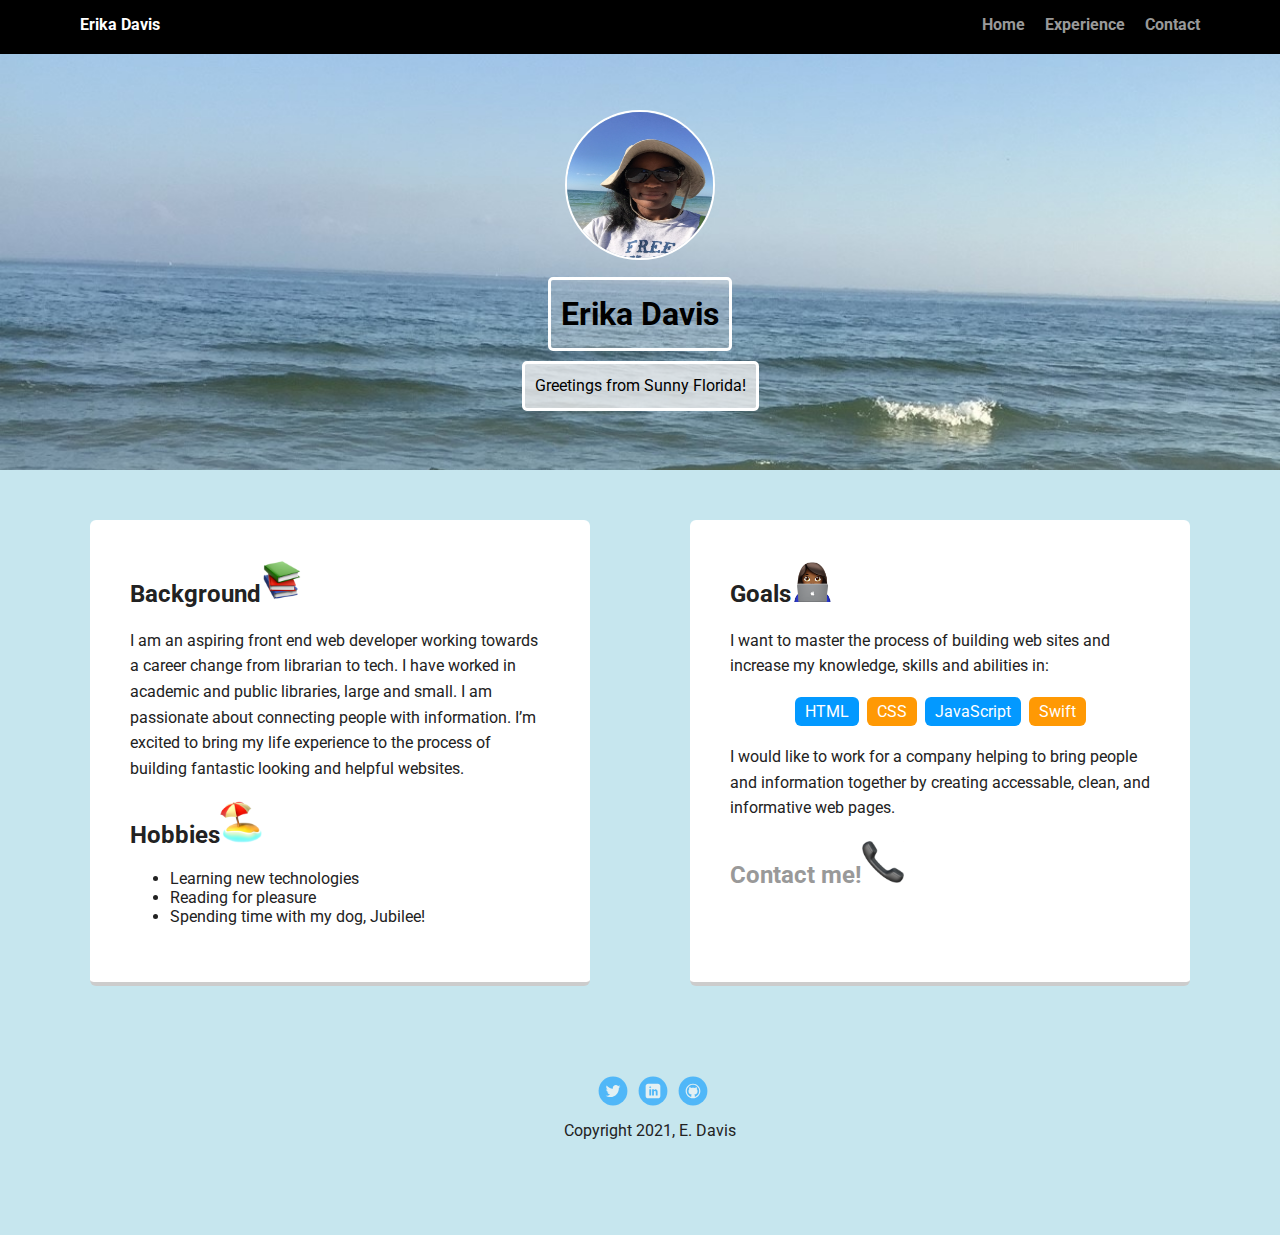
<file: index.html>
﻿<!DOCTYPE html>
<html lang="en">
<head>
  <meta charset="utf-8">
  <title>Erika Davis's Profile</title>
  <meta name="viewport" content="width=device-width, initial-scale=1.0">
  <link rel="stylesheet" href="styles.css">
  <link href="https://fonts.googleapis.com/css?family=Muli%7CRoboto:400,300,500,700,900" rel="stylesheet">
  </head>
  <body>

    <nav class="main-nav">
        <ul class="nav">
          <li class="name">Erika Davis</li>
          <li><a href="index.html">Home</a></li>
          <li><a href="experience.html">Experience</a></li>
          <li><a href="contact.html">Contact</a></li>
        </ul>
    </nav>

    <header>
      <img src="images/mebeach.JPG" alt="Photo of Erika Davis" class="profile-image">
      <h1 class="tag name">Erika Davis</h1>
      <p class="tag location">Greetings from Sunny Florida!</p>
    </header>

    <main class="flex">
      <article class="card">
        <h2>Background<img src="images/books.png" alt="emoji of a pile of books" class="emoji"></h2>
        <p>I am an aspiring front end web developer working towards a career change from librarian to tech. I have worked in academic and public libraries, large and small. I am passionate about connecting people with information. I’m excited to bring my life experience to the process of building fantastic looking and helpful websites.</p>
        <h2>Hobbies<img src="images/beachumbrella.png" alt="emoji of a beach umbrella" class="emoji"></h2>
        <ul>
        <li>Learning new technologies</li>
        <li>Reading for pleasure</li>
        <li>Spending time with my dog, Jubilee!</li>
        </ul>
      </article> 

      <article class="card">
        <h2>Goals<img src="images/ladylaptop.png" alt="emoji of female technologist" class="emoji"></h2>
        <p>I want to master the process of building web sites and increase my knowledge, skills and abilities in:</p>
        <ul class="skills">
          <li>HTML</li>
          <li>CSS</li>
          <li>JavaScript</li>
          <li>Swift</li>
          </ul>
        <p>I would like to work for a company helping to bring people and information together by creating accessable, clean, and informative web pages.</p>
        <h2><a href="contact.html">Contact me!</a><img src="images/phone.png" alt="emoji of a phone" class="emoji"></h2>
      </article> 

    </main>
    <footer>
      <ul>
        <li><a href="https://twitter.com/JubileeCoding" target="_blank" class="social twitter">Twitter</a></li>
        <li><a href="https://www.linkedin.com/in/erika2davis" target="_blank" class="social linkedin">LinkedIn</a></li>
        <li><a href="https://github.com/erikadavis" target="_blank" class="social github">Github</a></li>
      </ul>
      <p class="copyright">Copyright 2021, E. Davis</p>
    </footer>
  </body>
  </html>
</file>
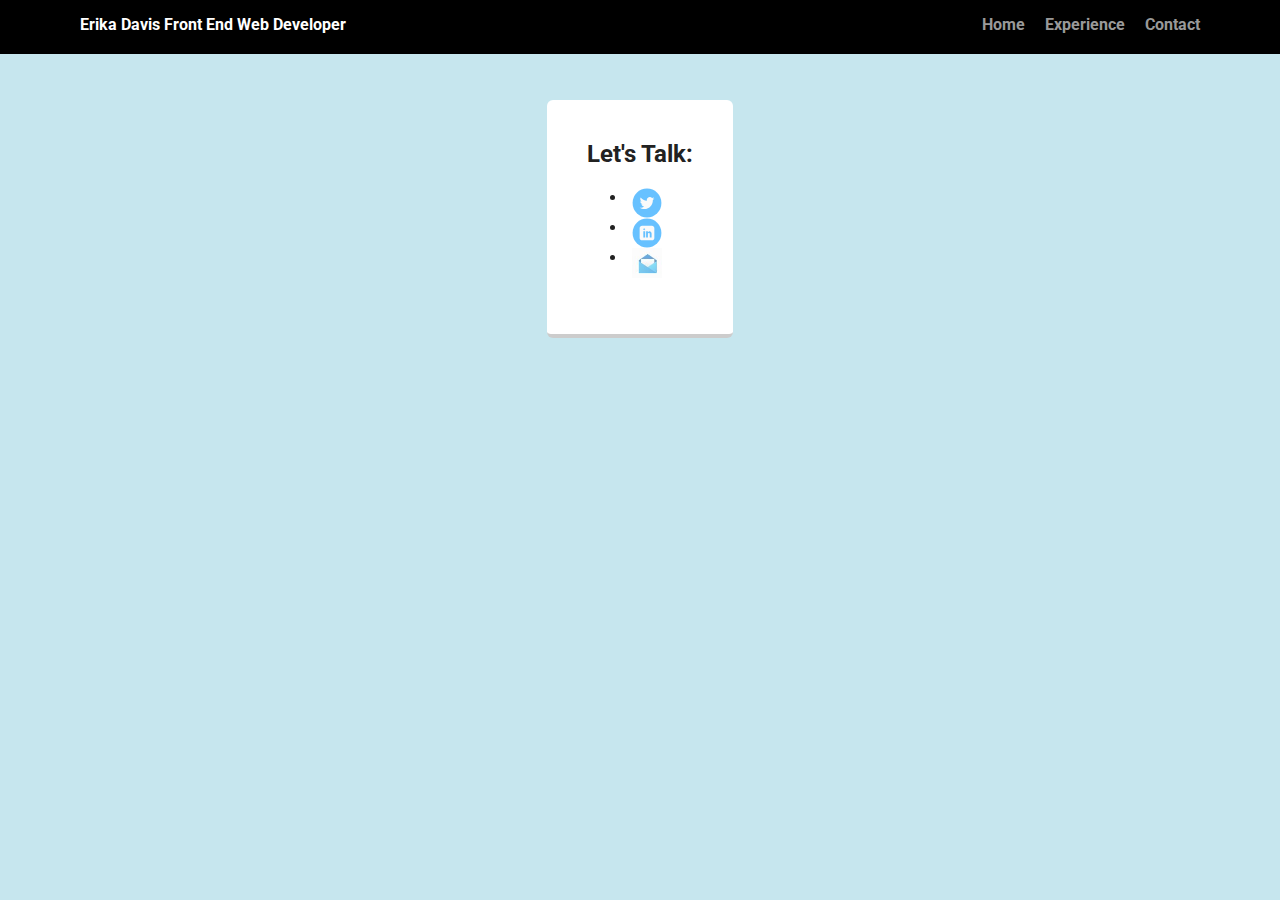
<file: contact.html>
﻿<!DOCTYPE html>
<html lang="en">
  <head>
    <title>Contact Erika Davis</title>
       <link rel="stylesheet" href="styles.css">
     <link href="https://fonts.googleapis.com/css?family=Muli%7CRoboto:400,300,500,700,900" rel="stylesheet">
  </head>
  <body>
    <nav class="main-nav">
        <ul class="nav">
          <li class="name">Erika Davis Front End Web Developer</li>
          <li><a href="../../index.html">Home</a></li>
          <li><a href="../experience.html">Experience</a></li>
          <li><a href="contact.html">Contact</a></li>
        </ul>
    </nav>
    <main class="flex">
      <article class="expcard">
      
       <h2>Let's Talk:</h2>
        <ul>
          <li><a href="https://twitter.com/JubileeCoding" target="_blank" class="social twitter">Twitter</a></li>
          <li><a href="https://www.linkedin.com/in/erika2davis" target="_blank" class="social linkedin">LinkedIn</a></li>
          <li><a href="mailto:fakeemail@gmail.com" class="social email">Email</a></li>
        </ul>
        </article>
        </main>
        </body>
        </html>
</file>
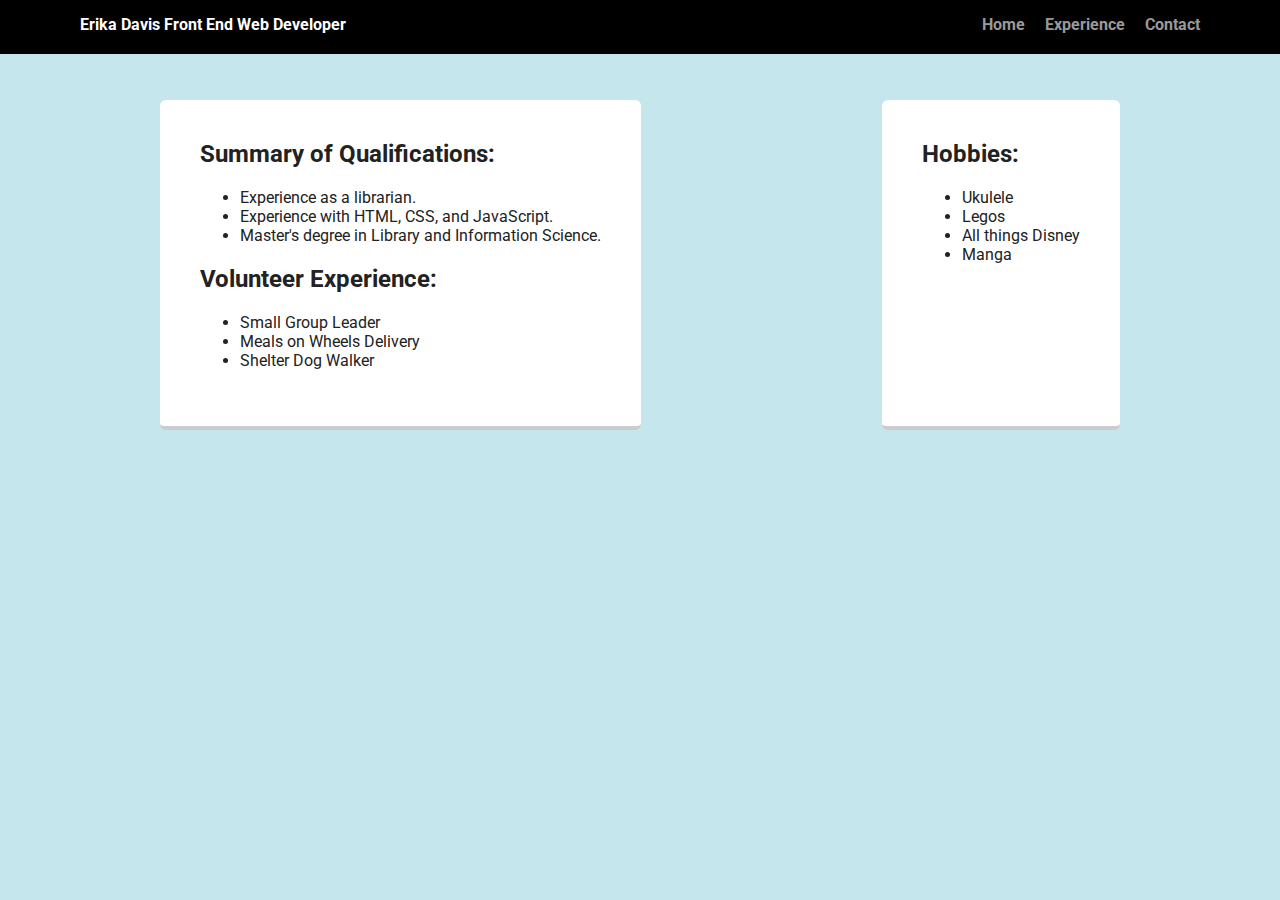
<file: experience.html>
﻿<!DOCTYPE html>
<html lang="en">
  <head>
    <title>Erika Davis's Experience</title>
     <link rel="stylesheet" href="styles.css">
     <link href="https://fonts.googleapis.com/css?family=Muli%7CRoboto:400,300,500,700,900" rel="stylesheet">
  </head>
  <body>
    <nav class="main-nav">
        <ul class="nav">
          <li class="name">Erika Davis Front End Web Developer</li>
          <li><a href="../index.html">Home</a></li>
          <li><a href="experience.html">Experience</a></li>
          <li><a href="../../contact.html">Contact</a></li>
        </ul>
    </nav>
    
    
     <main class="flex">
      <article class="expcard">
      
       <h2>Summary of Qualifications:</h2>
        <ul>
          <li>Experience as a librarian.</li>
          <li>Experience with HTML, CSS, and JavaScript.</li>
          <li>Master's degree in Library and Information Science.</li>
        </ul>
        <h2>Volunteer Experience:</h2>
        <ul>
          <li>Small Group Leader</li>
          <li>Meals on Wheels Delivery</li>
          <li>Shelter Dog Walker</li>
        </ul>
        </article>
        <article class="expcard">
        <h2>Hobbies:</h2>
        <ul>
          <li>Ukulele</li>
          <li>Legos</li>
          <li>All things Disney</li>
          <li>Manga</li>
        </ul>
      </article>
      </main>

 </body> 
 </html>
</file>
<file: styles.css>
/* Global Layout Set-up */
* { 
  box-sizing: border-box;
}
  
body {
  margin: 0;
  padding: 0;
  text-align: center;
  font-family: 'Roboto', sans-serif;
  color: #222;
  background: rgb(198, 230, 238);
}
/* Link Styles */

a {
  text-decoration: none;
  color: #999;
}
a:hover {
  color: #6633ff;
}

/* Section Styles */

.main-nav {
  width: 100%;
  background: black;
  min-height: 30px;
  padding: 10px;
  position: fixed;
  text-align: center;
}
.nav {
  display: flex;
  justify-content: space-around;
  font-weight: 700;
  list-style-type: none;
  margin: 0 auto;
  padding: 0;
}

.nav .name {
    display: block;
    margin-right: auto;
    color: white;
}
.nav li {
  padding: 5px 10px 10px 10px;
}
.nav a {
  transition: all .5s;
}
.nav a:hover {
  color: white
}

header {
  text-align: center;
  background: url("images/dogbeach.JPG") no-repeat top center ;
  background-size: cover;
  overflow: hidden;
  padding-top: 60px;
  color: white;
}


header {
  line-height: 1.5;
}

header .profile-image {
  margin-top: 50px;
  width: 150px;
  height: 150px;
  border-radius: 50%;
  border: 2px solid white;
  transition: all .5s;
}
header .profile-image:hover {
  transform: scale(1.2) rotate(360deg);
}

.tag {
  background-color: #efefef44;
  color: black;
  padding: 10px;
  border-radius: 5px;
  border: 3px solid white;
  display: table;
  margin: 10px auto;
} 
.location {
  background-color: #efefefc7;
  color: black;
}
.card {
  margin: 30px;
  padding: 20px 40px 40px;
  max-width: 500px;
  text-align: left;
  background: #fff;
  border-bottom: 4px solid #ccc;
  border-radius: 6px;
  transition: all .5s;
}
.card:hover {
  border-color: #ff99ff;
}

.expcard {
  margin: 80px;
  padding: 20px 40px 40px;
  max-width: 500px;
  text-align: left;
  background: #fff;
  border-bottom: 4px solid #ccc;
  border-radius: 6px;
  transition: all .5s;
}

.expcard:hover {
  border-color:#ff99ff;
}
.emoji {
  width: 10%;
  height: 10%;
}

ul.skills {
  padding: 0;
  text-align: center;
}

.skills li {
  border-radius: 6px;
  display: inline-block;
  background: #ff9904;
  color: white;
  padding: 5px 10px;
  margin: 2px;
}

.skills li:nth-child(odd) {
  background: #0399ff;
}

footer {
  width: 100%;
  min-height: 30px;
  padding: 20px 0 40px 20px;
}

footer .copyright {
  top: -8px;
  font-size: .75em;
}

footer ul {
  list-style-type: none;
  margin: 0;
  padding: 0;
}

footer ul li {
  display: inline-block;
}

a.social {
  display: inline-block;
  text-indent: -9999px;
  margin-left: 5px;
  width: 30px;
  height: 30px;
  background-size: 30px 30px;
  opacity: .6;
  transition: all .5s;
}
a.twitter {
  background-image: url(images/twitter.svg);
}
a.linkedin {
  background-image: url(images/linkedin.svg);
}
a.github {
  background-image: url(images/github.svg);
}
a.email {
  background-image: url(images/email.JPG);
}
a.social:hover {
  opacity: 1;
}
.clearfix {
  clear: both;
}

/* Styles for larger screens */
@media screen and (min-width: 720px) {
  
  .flex {
      display: -ms-flexbox;      /* TWEENER - IE 10 */
      display: flex; 
      max-width: 1200px;
      -ms-flex-pack: distribute;
      justify-content: space-around;
      margin: 0 auto;
  }

  header {
    min-height: 470px;
  }

  .nav {
    max-width: 1200px;
    padding: 0 30px;
  }


  main {
    padding-top: 20px;
  }

  main p {
    line-height: 1.6em;
  }

  footer {
    font-size: 1.3em;
    max-width: 1200px;
    margin: 40px auto;
  }

}
</file>
